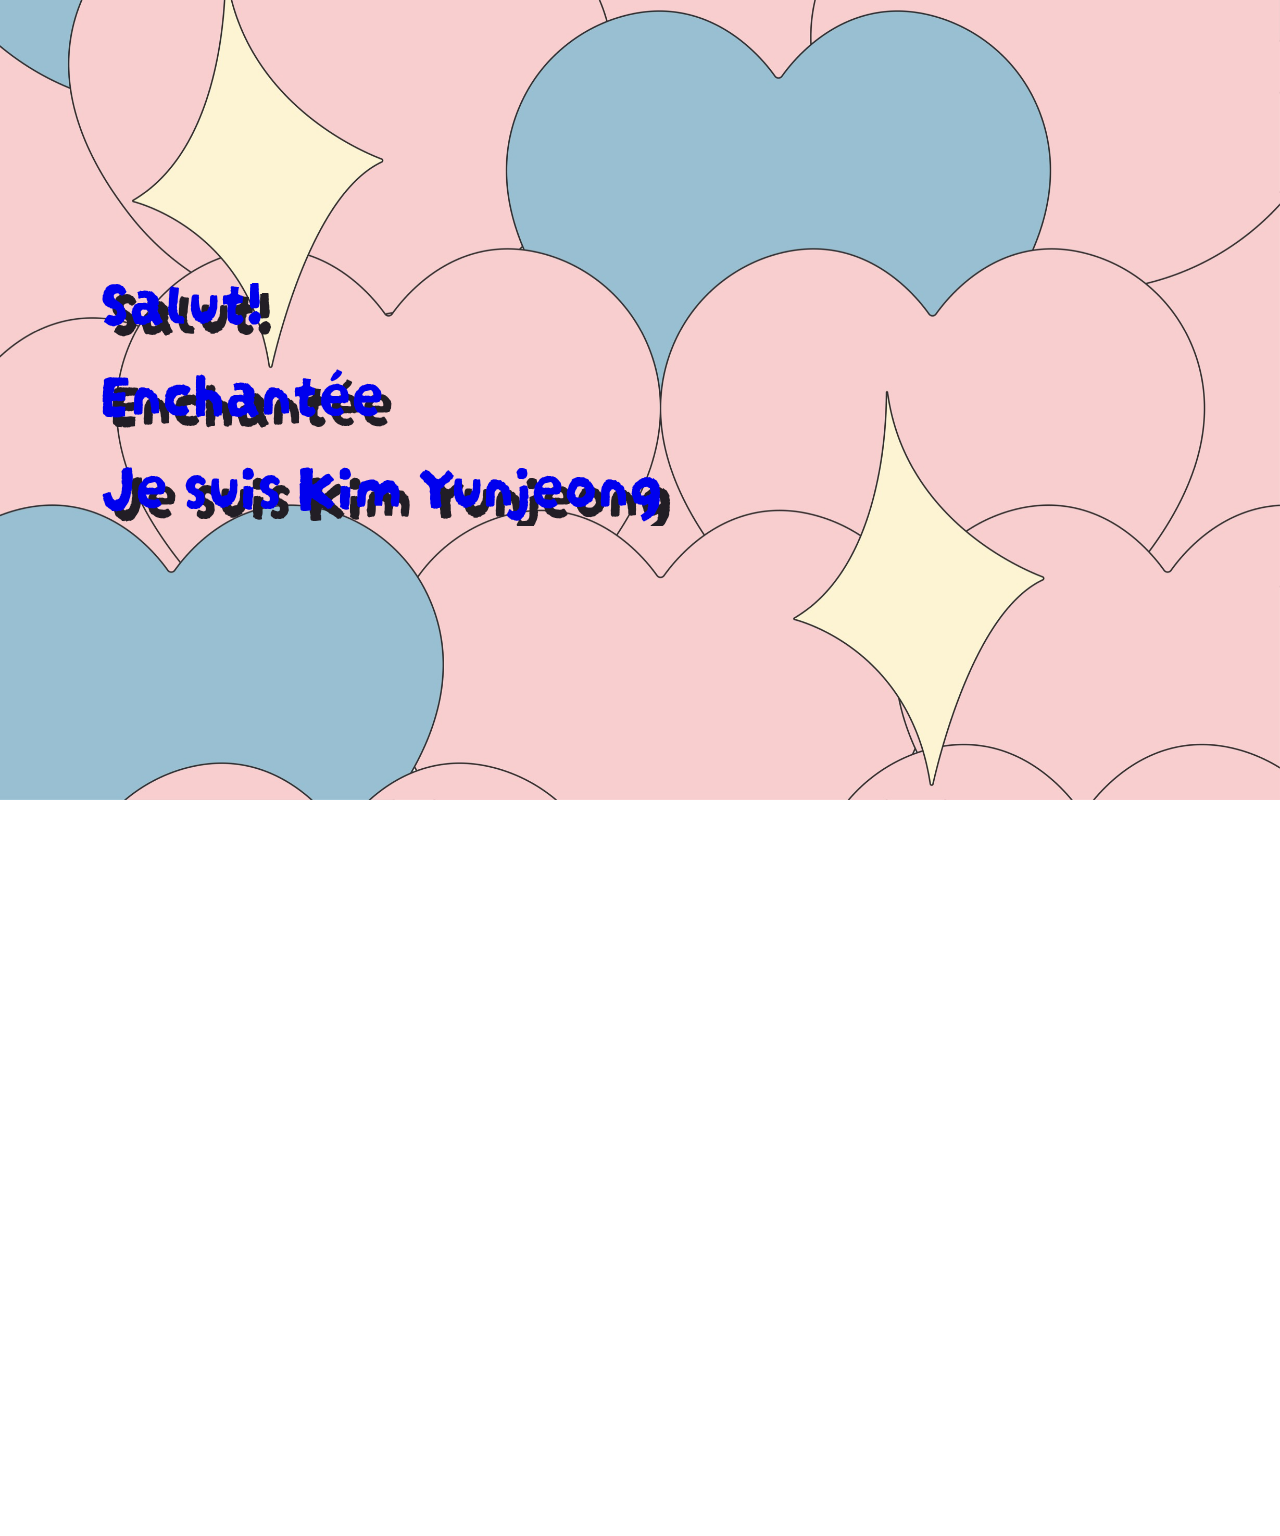
<file: index.html>
<!doctype html>
<html lang="ko">
    <head>
        <meta charset="UTF-8">
        <link rel="preconnect" href="https://fonts.googleapis.com">
        <link rel="preconnect" href="https://fonts.gstatic.com" crossorigin>
        <link href="https://fonts.googleapis.com/css2?family=Darumadrop+One&family=Dongle&display=swap" rel="stylesheet">
        
<link rel="stylesheet" type="text/css" href="style.css">
<title>yunjeong</title>
<link rel="shortcut icon" type="image/x-icon" href="image/red.png">
    </head>
        <body>
            <div class="intro">
                
                <div class="intro_text" style="font-family: 'Darumadrop One', cursive;">
                    <a href="main.html">Salut! <br> Enchantée <br> Je suis Kim Yunjeong</a>
                </div>
            
            </div>
           
           

            
            
        </body>
</html>
</file>
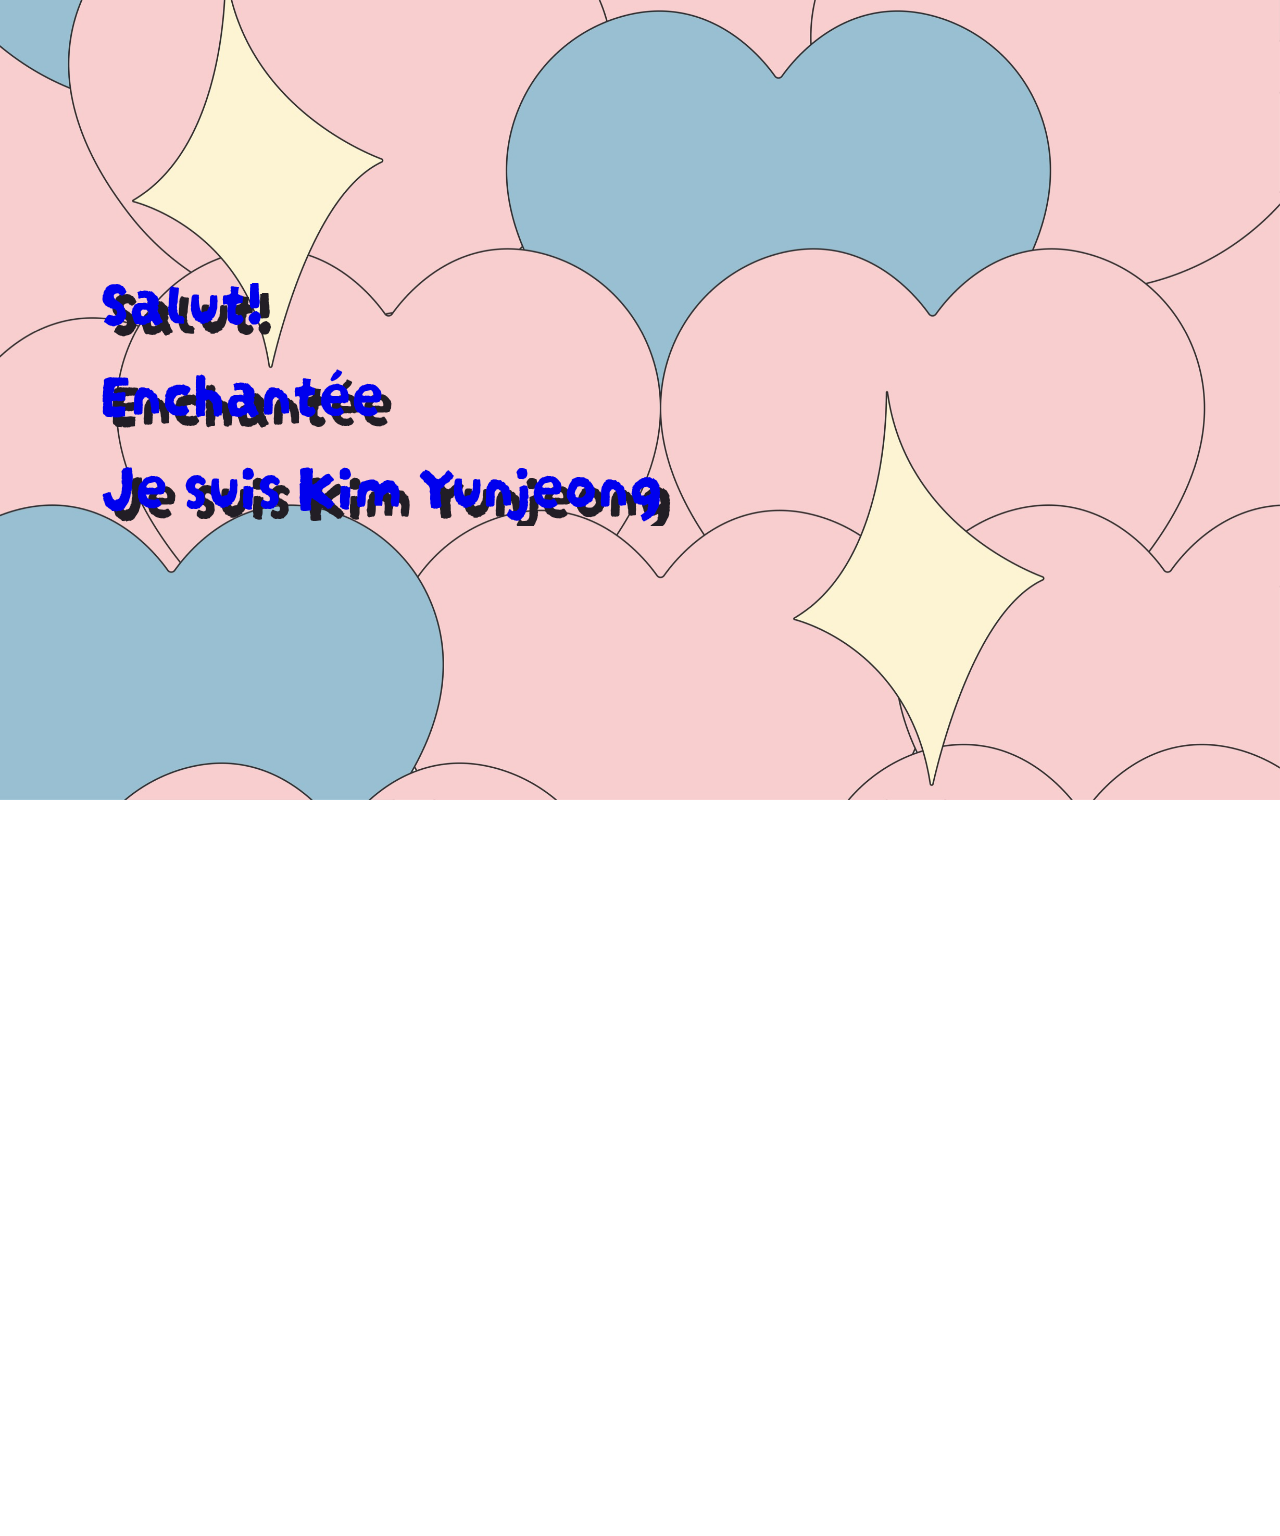
<file: home.html>
<!doctype html>
<html lang="ko">
    <head>
        <meta charset="UTF-8">
        <link rel="preconnect" href="https://fonts.googleapis.com">
        <link rel="preconnect" href="https://fonts.gstatic.com" crossorigin>
        <link href="https://fonts.googleapis.com/css2?family=Darumadrop+One&family=Dongle&display=swap" rel="stylesheet">
        
<link rel="stylesheet" type="text/css" href="style.css">
<title>yunjeong</title>
<link rel="shortcut icon" type="image/x-icon" href="image/red.png">
    </head>
        <body>
            <div class="intro">
                
                <div class="intro_text" style="font-family: 'Darumadrop One', cursive;">
                    <a href="main.html">Salut! <br> Enchantée <br> Je suis Kim Yunjeong</a>
                </div>
            
            </div>
           
           

            
            
        </body>
</html>
</file>
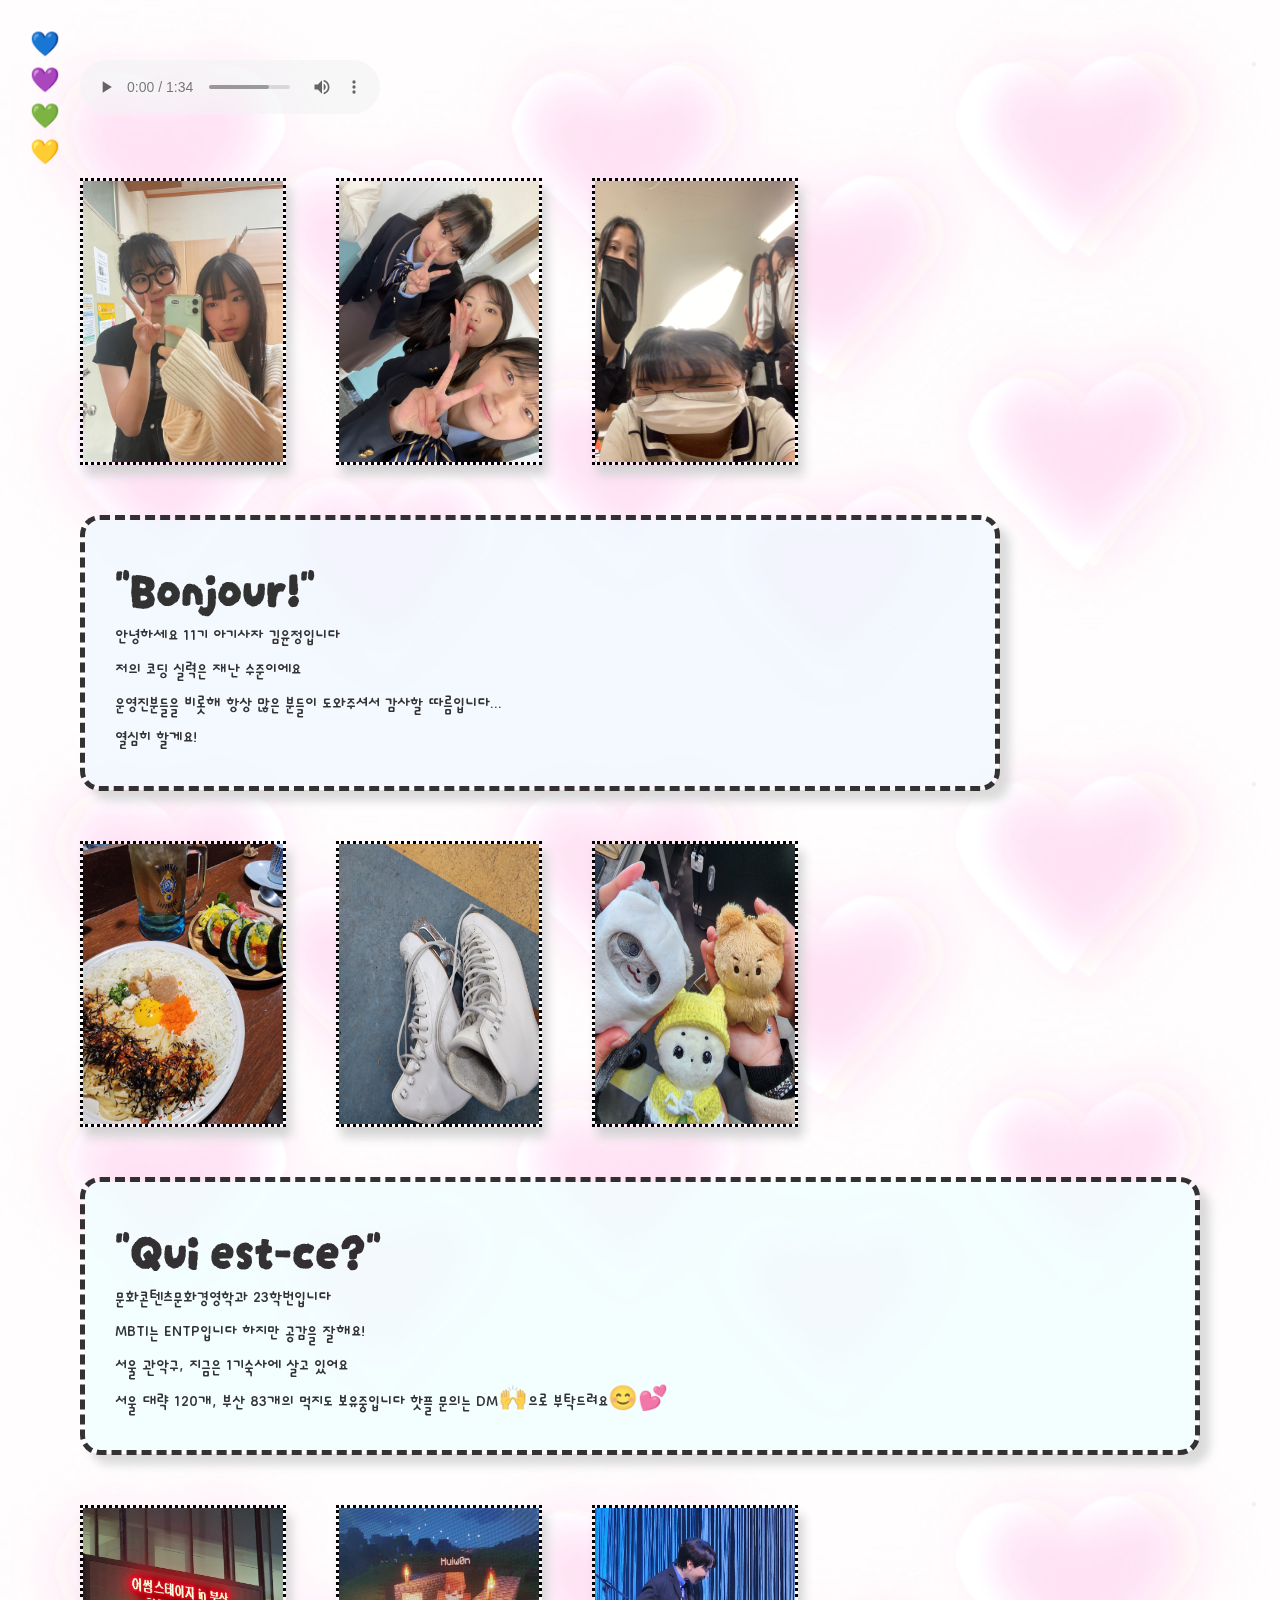
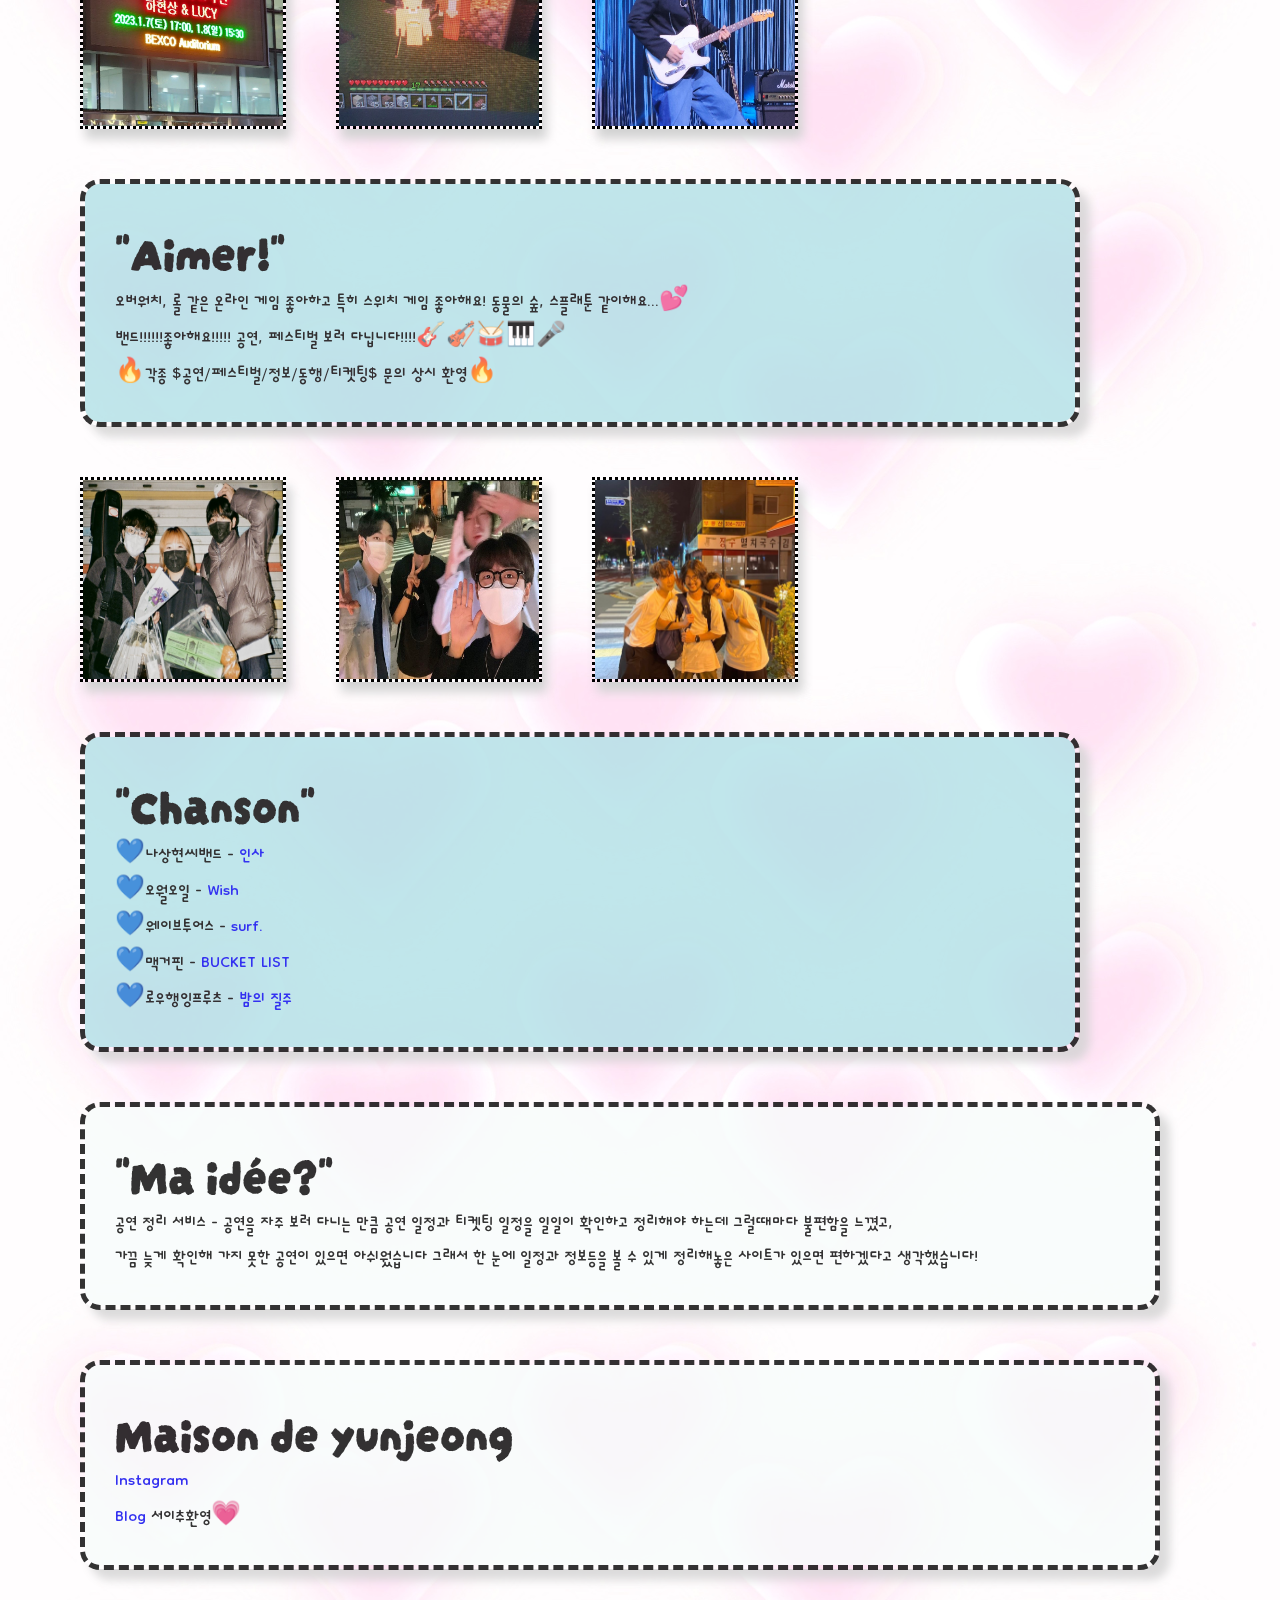
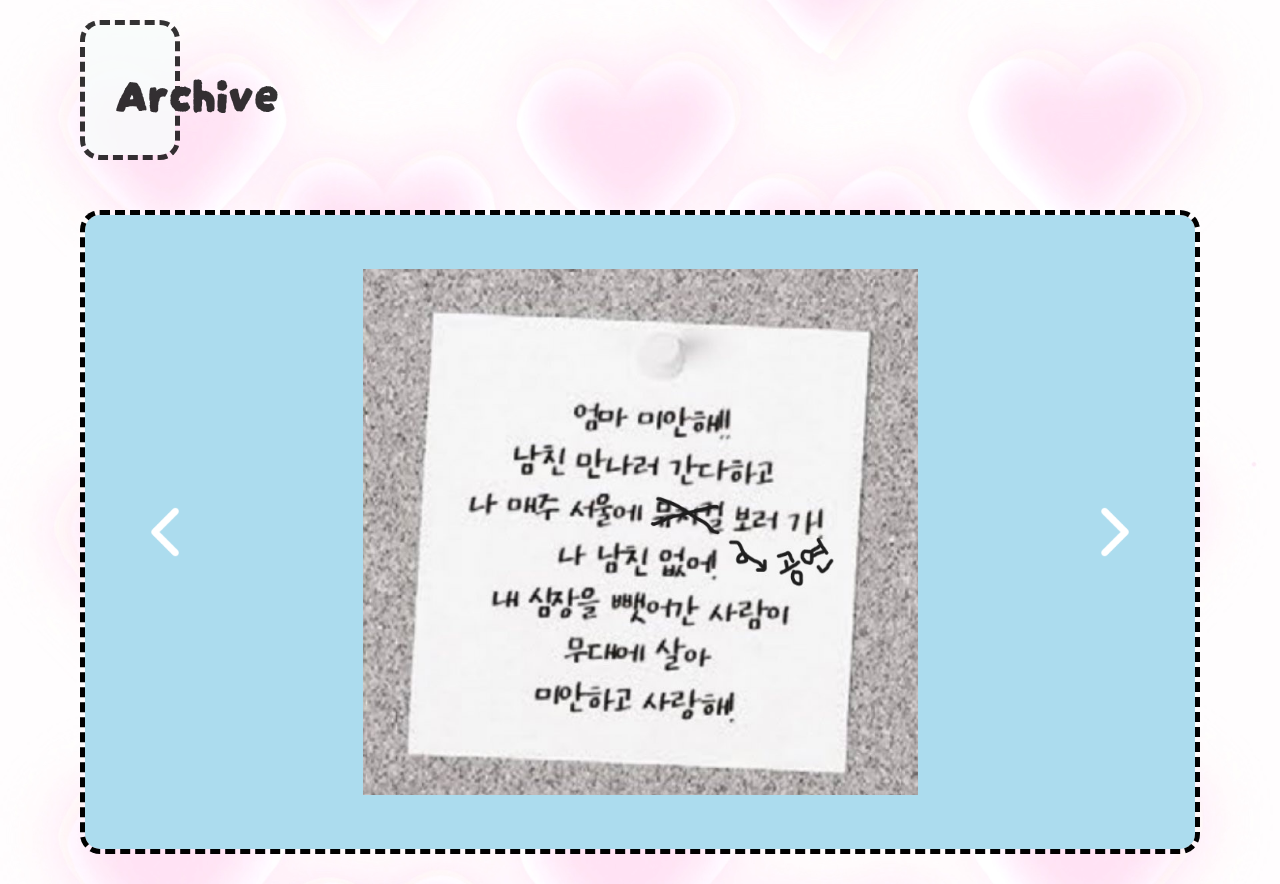
<file: main.html>
<!DOCTYPE html>
<html lang="ko">
    <head>
        <meta charset="UTF-8">
        <link rel="preconnect" href="https://fonts.googleapis.com">
        <link rel="preconnect" href="https://fonts.gstatic.com" crossorigin>
        <link href="https://fonts.googleapis.com/css2?family=Darumadrop+One&family=Dongle&display=swap" rel="stylesheet">
        <link rel="stylesheet" type="text/css" href="style2.css">
        <title>yunjeong</title>
        <link rel="shortcut icon" type="image/x-icon" href="image/blue.png">
        <body>
            <div class="content">
                <div class="menu">
                    <li><a href="#name">💙</a></li>
                    
                    <li><a href="#who">💜</a></li>
                    
                    <li><a href="#favorite">💚</a></li>
                    
                    <li><a href="#song">💛</a></li>
                    
                </div>
                <div class="audio">
                    <audio src="ring.mp3" controls autoplay loop> </audio>
                    </div>
                    <div class="img">
                        <div class="img1" id="name">
                        <img src="image/me.jpg" width="200px" height="100%">
                        </div>
                        <div class="img2">
                        <img src="image/school.jpg" width="200px" height="100%">
                    </div>
                        <div class="img2">
                        <img src="image/friend.jpg" width="200px" height="100%">
                    </div>
                    </div>
                <div class="name">
                    <h1>"Bonjour!"</h1>
                    <span>안녕하세요 11기 아기사자 김윤정입니다 <br>
                    저의 코딩 실력은 재난 수준이에요 <br>
                    운영진분들을 비롯해 항상 많은 분들이 도와주셔서 감사할 따름입니다... </span> <br>
                    열심히 할게요!</span>
                </div>
                <div class="imgg">
                    <div class="img4" id="who">
                    <img src="image/food.jpg" width="200px" height="100%">
                    </div>
                    <div class="img5">
                    <img src="image/figure.jpg" width="200px" height="100%">
                </div>
                    <div class="img6">
                    <img src="image/doll.jpg" width="200px" height="100%">
                </div>
                </div>
                <div class="who">
                    <h1>"Qui est-ce?"</h1>
                    <span name="who">문화콘텐츠문화경영학과 23학번입니다 <br>
                    MBTI는 ENTP입니다 하지만 공감을 잘해요! <br>
                    서울 관악구, 지금은 1기숙사에 살고 있어요 <br>
                    서울 대략 120개, 부산 83개의 먹지도 보유중입니다 핫플 문의는 DM🙌으로 부탁드려요😊💕

                    </span>
                </div>
                <div class="imggg">
                    <div class="img7" id="favorite">
                    <img src="image/busan.jpg" width="200px" height="100%">
                    </div>
                    <div class="img8">
                    <img src="image/mc.jpg" width="200px" height="100%">
                </div>
                    <div class="img9">
                    <img src="image/nah.jpg" width="200px" height="100%">
                </div>
                </div>
                <div class="favorite">
                    <h1>"Aimer!"</h1>
                    <span>오버워치, 롤 같은 온라인 게임 좋아하고 
                        특히 스위치 게임 좋아해요! 동물의 숲, 스플래툰 같이해요...💕<br>
                        밴드!!!!!!좋아해요!!!!! 공연, 페스티벌 보러 다닙니다!!!!🎸🎻🥁🎹🎤<br>
                        🔥각종 $공연/페스티벌/정보/동행/티켓팅$ 문의 상시 환영🔥
                    </span>

                </div>
                <div class="imgggg">
                    <div class="img10" id="song">
                    <img src="image/lhf.jpg" width="200px" height="100%">
                    </div>
                    <div class="img11">
                    <img src="image/ho.jpg" width="200px" height="100%">
                </div>
                    <div class="img12">
                    <img src="image/bh.jpg" width="200px" height="100%">
                </div>
                </div>
                <div class="song">
                    <h1>"Chanson"</h1>
                    <span>
                        💙나상현씨밴드 - <a href="https://www.youtube.com/watch?v=DBSmflukAK8&list=LL&index=23&" target="_blank">인사</a> <br>
                        💙오월오일 - <a href="https://www.youtube.com/watch?v=t54PzeNJDIA" target="_blank">Wish</a> <br>
                        💙웨이브투어스 - <a href="https://www.youtube.com/watch?v=4fCOyDUsLu8&list=LL&index=4" target="_blank">surf.</a> <br>
                        💙맥거핀 - <a href="https://www.youtube.com/watch?v=dthmyYUi7Es" target="_blank">BUCKET LIST</a> <br>
                        💙로우행잉프루츠 - <a href="https://www.youtube.com/watch?v=04g9EZeIwgk" target="_blank">밤의 질주</a>
                    </span>
                </div>
                <div class="idea">
                    <h1>"Ma idée?"</h1>
                    <span>공연 정리 서비스 - 공연을 자주 보러 다니는 만큼
                        공연 일정과 티켓팅 일정을 일일이 확인하고 정리해야 하는데 
                        그럴때마다 불편함을 느꼈고,<br> 가끔 늦게 확인해 가지 못한 공연이 있으면
                        아쉬웠습니다 그래서 한 눈에 일정과 정보등을 볼 수 있게 정리해놓은 사이트가
                        있으면 편하겠다고 생각했습니다!
                    </span>
                </div>
                <div class="contact">
                    <h1>Maison de yunjeong</h1>
                    <span> 
                        <a href="https://www.instagram.com/lmarl7/" target="_blank">Instagram</a> <br>
                        <a href="https://m.blog.naver.com/vsdv_oi" target="_blank">Blog</a> 서이추환영💗
                    </span>
                </div>
                <div class="archive">
                    <h1>Archive</h1>
                </div>
                <div class="section">
                    
                    <input type="radio" name="slide" id="slide01" checked>
                    <input type="radio" name="slide" id="slide02">
                    <input type="radio" name="slide" id="slide03">
                    <input type="radio" name="slide" id="slide04">
                    <input type="radio" name="slide" id="slide05">
                    <input type="radio" name="slide" id="slide06">
                    <div class="slidewrap">
                        <ul class="slidelist">
                            <li>
                                <a>
                                    <img src="./image/slide01.jpg" width="50%">
                                </a>
                            </li>
                            <li>
                                <a>
                                    <img src="./image/slide02.jpg" width="50%">
                                </a>
                            </li>
                            <li>
                                <a>
                                    <img src="./image/slide03.jpg">
                                </a>
                            </li>
                            <li>
                                <a>
                                    <img src="./image/slide04.jpg" width="60%">
                                </a>
                            </li>
                            <li>
                                <a>
                                    <img src="./image/slide05.jpg" width="40%">
                                </a>
                            </li>
                            <li>
                                <a>
                                    <img src="./image/slide06.jpg">
                                </a>
                            </li>
                        </ul>
                
                        <div class="slide-control">
                            <div class="control01">
                                <label for="slide03" class="left"></label>
                                <label for="slide02" class="right"></label>
                            </div>
                            <div class="control02">
                                <label for="slide01" class="left"></label>
                                <label for="slide03" class="right"></label>
                            </div>
                            <div class="control03">
                                <label for="slide02" class="left"></label>
                                <label for="slide04" class="right"></label>
                            </div>
                            <div class="control04">
                                <label for="slide03" class="left"></label>
                                <label for="slide05" class="right"></label>
                            </div>
                            <div class="control05">
                                <label for="slide04" class="left"></label>
                                <label for="slide06" class="right"></label>
                            </div>
                            <div class="control06">
                                <label for="slide05" class="left"></label>
                                <label for="slide01" class="right"></label>
                            </div>
                        </div>
                    </div>
                </div>
            </div>
           
           

        </body>
    </head>
</html>
</file>
<file: style.css>
*{
    
   
    text-decoration: none;
    list-style: none;
    margin:0;
    padding:0;
    overflow: hidden;
}

.intro{
    background-image:url("image/heart.jpeg");
    background-size: 100%;
    background-repeat: no-repeat;
    width:100%;
    height:1536px;
    position: relative;
    overflow: hidden;
    
}



.intro_text{ 
    font-family: 'Darumadrop One', cursive; 
    color: white;
    width: 100%;
    margin-left: 100px;
    margin-right: auto;
    margin-top: 250PX;
    margin-bottom: 0px;
    text-align:left;
    font-size: 400%;
   position: relative;
   animation-duration: 3s;
   animation-name: move, fadein, changecolor;
   animation-direction: alternate;
   animation-fill-mode: forwards;
   text-shadow:10px 10px 0px #221e25
   
   
}
.intro_text > a:visited{
    color: white;
}
.intro_text > a:hover{
    color: black;
}

@keyframes move{
    from {
      margin-left: 20%;
      width: 300%
    }
  
    to {
      margin-left: 10%;
      width: 100%;
    }
  }
  @keyframes fadein{
    from{
        opacity: 0;
    }
    to{
        opacity: 1;
    }
  }
  @keyframes changecolor{
    0%{color: #155798;}
    30%{color: #1a7bac;}
    50%{color: #7aaad1;}
    80%{color: #bad7ed;}
    100%{color: #f2efed;}
  }
</file>
<file: style2.css>
*{
    
   
    text-decoration: none;
    list-style: none;
    margin:0;
    padding:0;
   
}

.audio {
    margin-top: 30px;
    margin-bottom: auto;
    margin-left: 50px;
    position: relative;
    filter: opacity(0.6);
}


.content{
    font-family: 'Dongle', sans-serif;
    font-size: 150%;
    background-image:url("image/blur.jpg");
    background-size: 100%;
    padding: 30px;
   
}





.content .name{
    background-color: aliceblue;
    margin: 50px; 
    margin-right: 250px;
    padding: 30px;
    border-radius: 20px;
    filter: opacity(0.8);
    background-clip: padding-box;
    border: 5px dashed black;
    box-shadow: 10px 10px 10px 0px lightgray;
}
.content .name > h1{
    font-family: 'Darumadrop One', cursive; 
   
}

.content .who{
    background-color: azure;
    margin: 50px; 
    margin-right: 50px;
    margin-top: 50px;
    padding: 30px;
    border-radius: 20px;
    filter: opacity(0.8);
    background-clip: padding-box;
    border: 5px dashed black;
    box-shadow: 10px 10px 10px 0px lightgray;
    
}
.content .who > h1{
    font-family: 'Darumadrop One', cursive; 
}
.content .favorite{
    background-color: powderblue;
    margin: 50px; 
    margin-right: 170px;
    margin-top: 50px;
    padding: 30px;
    border-radius: 20px;
    filter: opacity(0.8);
    background-clip: padding-box;
    border: 5px dashed black;
    box-shadow: 10px 10px 10px 0px lightgray;
}
.content .favorite > h1{
    font-family: 'Darumadrop One', cursive; 
}
.content .song{
    background-color: powderblue;
    margin: 50px; 
    margin-right: 170px;
    margin-top: 50px;
    padding: 30px;
    border-radius: 20px;
    filter: opacity(0.8);
    background-clip: padding-box;
    border: 5px dashed black;
    box-shadow: 10px 10px 10px 0px lightgray;

}

.content .song >h1{
    font-family: 'Darumadrop One', cursive; 
}
.content .idea{
    background-color: #f8fcfb;
    margin: 50px; 50px; auto; auto;
    margin-right: 90px;
    padding: 30px;
    border-radius: 20px;
    filter: opacity(0.8);
    background-clip: padding-box;
    border: 5px dashed black;
    box-shadow: 10px 10px 10px 0px lightgray;
}
.content .idea >h1{
    font-family: 'Darumadrop One', cursive;
}

.contact{
    background-color: #f8fcfb;
    margin: 50px; 50px; auto; auto;
    margin-right: 90px;
    padding: 30px;
    border-radius: 20px;
    filter: opacity(0.8);
    background-clip: padding-box;
    border: 5px dashed black;
    box-shadow: 10px 10px 10px 0px lightgray;
}
.contact >h1{
    font-family: 'Darumadrop One', cursive;
}
 .archive{
    background-color: #f8fcfb;
    font-family: 'Darumadrop One', cursive;
    margin: 50px; 50px; auto; auto;
    margin-right: 1070px;
    padding: 30px;
    border-radius: 20px;
    filter: opacity(0.8);
    background-clip: padding-box;
    border: 5px dashed black;
    
}
/* INPUT 가리기 */
.section [id*="slide"] {display:none;}
	
/* 슬라이드 영역 - max-width 크기를 조절해주면 됩니다*/
.section .slidewrap {max-width:100%;margin:0 auto;overflow:hidden;position:relative;}
.section .slidelist {white-space:nowrap;font-size:0;}
.section .slidelist > li {display:inline-block;vertical-align:middle;width:100%;transition:all .5s;}
.section .slidelist > li > a {display:block;position:relative;}

/* 좌우로 넘기는 LABEL버튼에 대한 스타일 */
.section .slide-control {position:absolute;top:0;left:0;z-index:10;width:100%;height:100%;}
.section .slide-control label {position:absolute;z-index:1;top:50%;transform:translateY(-50%);padding:50px;cursor:pointer;}
.section .slide-control .left {left:30px;background:url('./image/left.png') center center / 100% no-repeat;}
.section .slide-control .right {right:30px;background:url('./image/right.png') center center / 100% no-repeat;}
.section .slide-control [class*="control"] {display:none;}

/* INPUT이 체크되면 변화값이 li까지 전달되는 스타일 */
.section [id="slide01"]:checked ~ .slidewrap .slidelist > li {transform:translateX(0%);}
.section [id="slide02"]:checked ~ .slidewrap .slidelist > li {transform:translateX(-100%);}
.section [id="slide03"]:checked ~ .slidewrap .slidelist > li {transform:translateX(-200%);}
.section [id="slide04"]:checked ~ .slidewrap .slidelist > li {transform:translateX(-300%);}
.section [id="slide05"]:checked ~ .slidewrap .slidelist > li {transform:translateX(-400%);}
.section [id="slide06"]:checked ~ .slidewrap .slidelist > li {transform:translateX(-500%);}

/*  INPUT이 체크되면 변화값이 좌우 슬라이드 버튼을 담고 있는 div 까지 전달되는 스타일 */
.section [id="slide01"]:checked ~ .slidewrap .control01 {display:block;}
.section [id="slide02"]:checked ~ .slidewrap .control02 {display:block;}
.section [id="slide03"]:checked ~ .slidewrap .control03 {display:block;}
.section [id="slide04"]:checked ~ .slidewrap .control04 {display:block;}
.section [id="slide05"]:checked ~ .slidewrap .control05 {display:block;}
.section [id="slide06"]:checked ~ .slidewrap .control06 {display:block;}
.slidelist{
    text-align: center;
}
.section{
    background-color: #acdcee;
    
    background-clip: padding-box;
    border: 5px dashed black;
    border-radius: 20px;
    margin-left: 50px;
    margin-right: 50px;
}

.img{
    display: flex;
    flex-direction: row;
    margin-left: 50px;
    margin-top: 50px;
    
    
    
}
.img .img2{
    position: relative;
    margin-left: 50px;
    border: 3px dotted black;
    box-shadow: 5px 10px 10px 0px lightgray;
    
}
.img .img1{
    border: 3px dotted black;
    box-shadow: 5px 10px 10px 0px lightgray;
}

.imgg{
    display: flex;
    flex-direction: row;
    margin-left: 50px;
    margin-top: 50px;
    
    
    
}
.imgg .img5{
    position: relative;
    margin-left: 50px;
    border: 3px dotted black;
    box-shadow: 5px 10px 10px 0px lightgray;
    
}
.imgg .img6{
    position: relative;
    margin-left: 50px;
    border: 3px dotted black;
    box-shadow: 5px 10px 10px 0px lightgray;
    
}
.imgg .img4{
    border: 3px dotted black;
    box-shadow: 5px 10px 10px 0px lightgray;
}
.imggg{
    display: flex;
    flex-direction: row;
    margin-left: 50px;
    margin-top: 50px;
}
.imggg .img8{
    position: relative;
    margin-left: 50px;
    border: 3px dotted black;
    box-shadow: 5px 10px 10px 0px lightgray;
    
}
.imggg .img9{
    position: relative;
    margin-left: 50px;
    border: 3px dotted black;
    box-shadow: 5px 10px 10px 0px lightgray;
    
}
.imggg .img7{
    border: 3px dotted black;
    box-shadow: 5px 10px 10px 0px lightgray;
}
.imgggg{
    display: flex;
    flex-direction: row;
    margin-left: 50px;
    margin-top: 50px;
    
    
    
}
.imgggg .img12{
    position: relative;
    margin-left: 50px;
    border: 3px dotted black;
    box-shadow: 5px 10px 10px 0px lightgray;
    
}
.imgggg .img11{
    position: relative;
    margin-left: 50px;
    border: 3px dotted black;
    box-shadow: 5px 10px 10px 0px lightgray;
    
}
.imgggg .img10{
    border: 3px dotted black;
    box-shadow: 5px 10px 10px 0px lightgray;
}
.content .menu{
    position: fixed;
}
</file>
